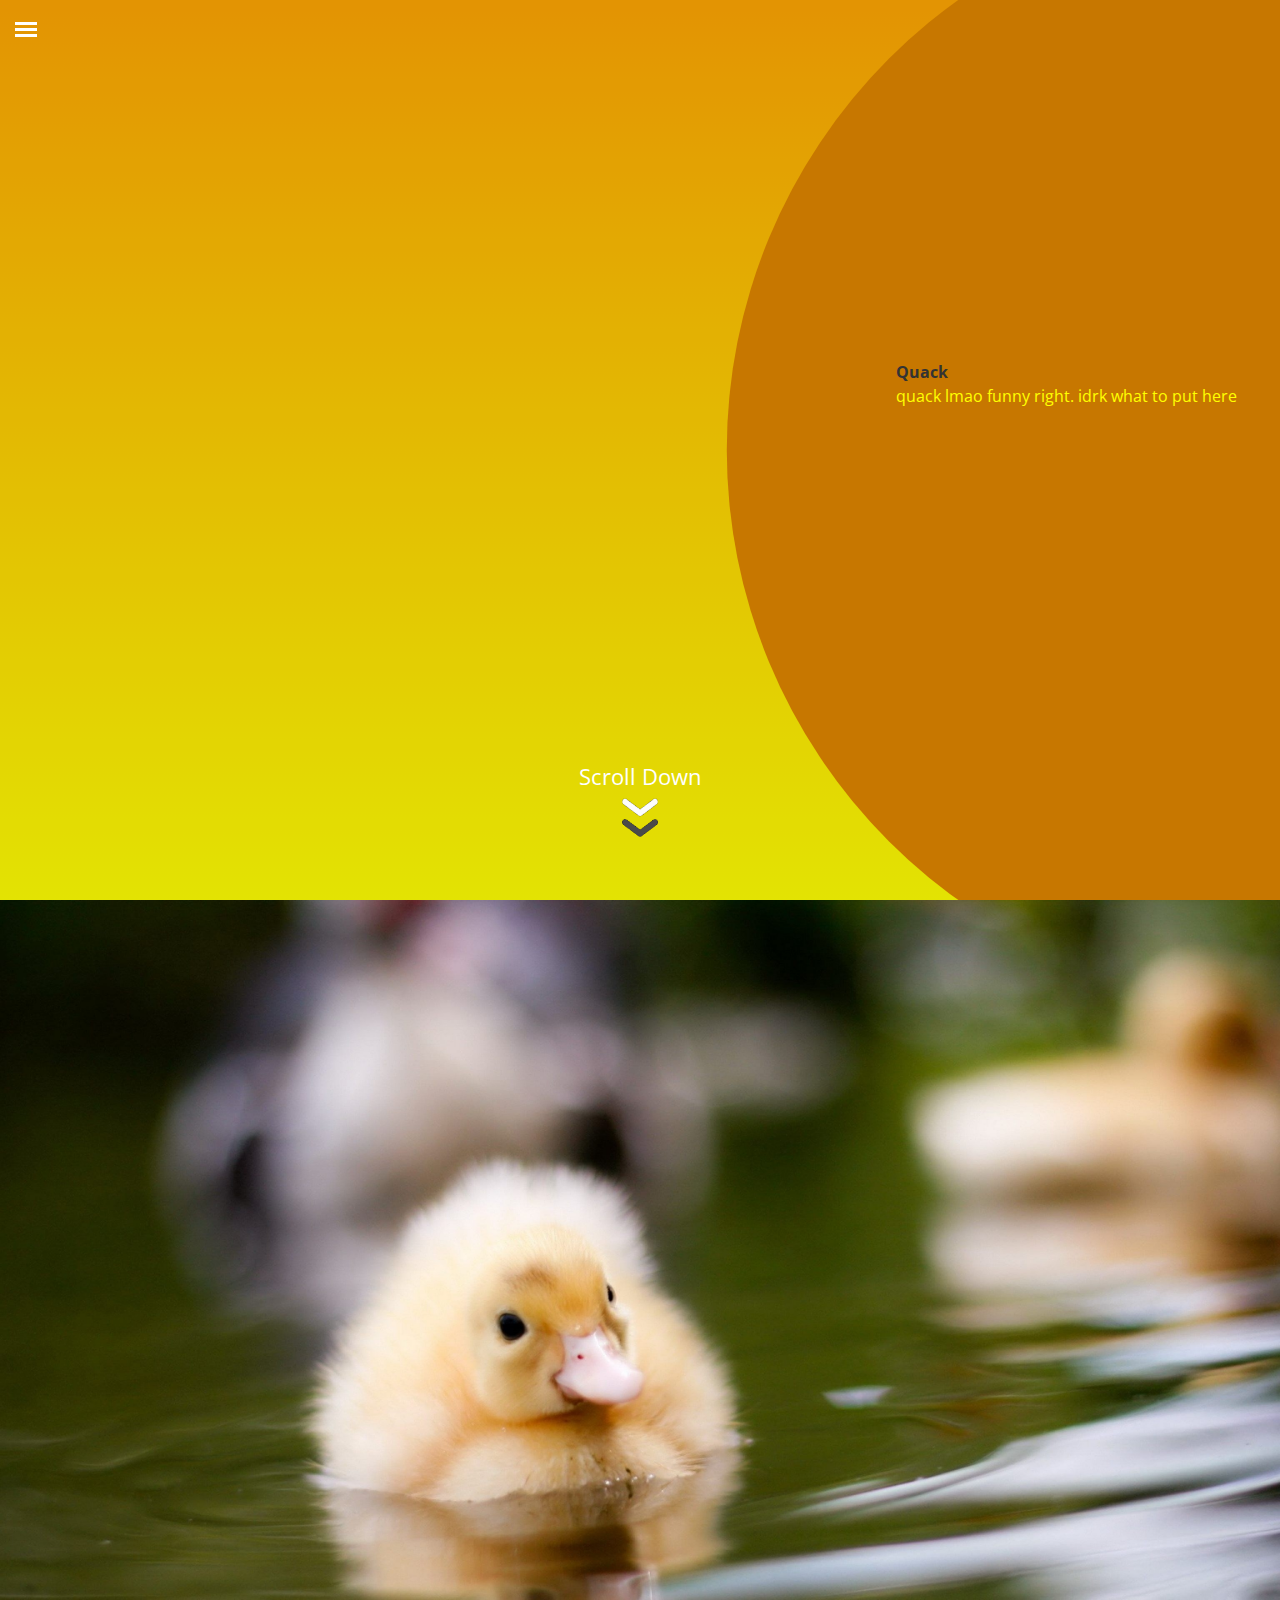
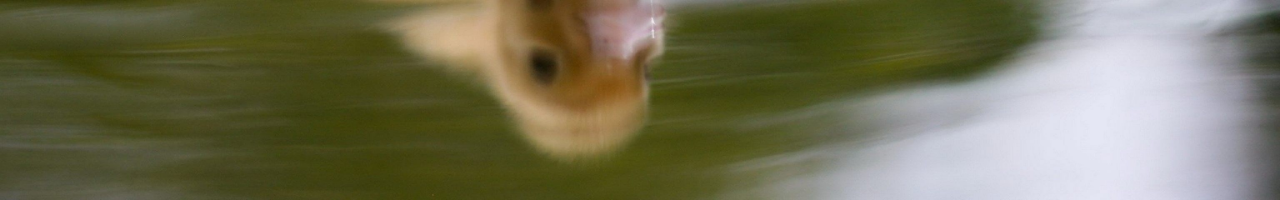
<file: index.html>
<!DOCTYPE html>
<link rel="stylesheet" href="index.css">
<script src="index.js"></script>
<div class="kek">
<body>
<div id="top">

  <div class="Square" id="Circle"></div>

  <input type="checkbox" class="openSidebarMenu" id="openSidebarMenu">
  <label for="openSidebarMenu" class="sidebarIconToggle">
    <div class="spinner diagonal part-1"></div>
    <div class="spinner horizontal"></div>
    <div class="spinner diagonal part-2"></div>
  </label>
  <div id="sidebarMenu">
    <ul class="sidebarMenuInner">
      <li><a href="#">Quack</a></li>
      <li><a href="#">Quack</a></li>
      <li><a href="#">Quack</a></li>
      <li><a href="https://random-d.uk/api/randomimg?t=1614883393190">Random Duck?</a></li>
      <li><a href="signups/signs.html">Log Out(andmore)</a></li>
    </ul>
<!--end of div for sidebar thing that i ended up just using it from like an old prodject-->
  </div>


  <div class="duckpeeking">

    <img class="duckpeekingimg" alt="duckpeeking" src="images/duckpeekin.png">
    <!--end of peekin duck div 🦆-->
  </div>



<div class="randomtext">
<p class="randomtexttext"><strong>Quack</strong> <br> quack lmao funny right. idrk what to put here</p>


<!--Dont ask why im putting a style here 😠😡-->

<style>


.randomtext p {

  animation: text-cha-cha-slide 1s ease-out 0s 1;
  
  top: 40%;
  left: 70%;
  position: absolute;
  z-index: 1000000000;
  color: yellow;
}


@keyframes text-cha-cha-slide {
  0% {
      transform: translateX(-100%);
    }
    100% {
      transform: translateX(0);
    }

}

/*end of random style that i put cause im tired of going back and forth and its just easier*/
</style>
<!--End of div for random text-->
</div>





<!--End of Div sections the top one, yeah like the main one ya know-->
</div>



<div class="Scroll-Section" onclick="location.href = '#middle';">
  <p>Scroll Down</p>
  <img src="images/ScrollDown.gif" alt="ScrollDown" id="Scroll-Down">
  <!--End of div for scroll ting-->
</div>




<div id="middle">



  </div>

  



<!--This is for the page load thing a ma jig-->
</div>
</file>
<file: index.css>
@import url("https://fonts.googleapis.com/css?family=Open+Sans:400,400i,700");
* {
    margin:0px;
    padding:0px;
    box-sizing:border-box;
    font-family:sans-serif;
      font-family: 'Open Sans', sans-serif;
      box-sizing: border-box;
      color: #333;
      font-size: 100%;
      line-height: 1.5;
   }
  

/* this is on the page load, to fade everything in */
/* i dont wanna delte ^ but rn im doing only circle cause nun to really "load in" */
/* top ten reasons why i should of just done a deadbar ;-; */
@keyframes slideInFromLeft {
    0% {
      transform: translateX(-100%);
    }
    100% {
      transform: translateX(0);
      
    }
  }


  
  .Square {
    background-color:#c77700;
    position: absolute;
    top:0;
    left:0;
    width: 100%;
    height: 100%;
    clip-path: circle(50% at right 50%);
    z-index: 1;
    animation: 1s ease-out 0s 1 slideInFromLeft;
    
  }


  body {
    background-color: #171717ce;
    background-image: linear-gradient(orange, yellow);
    height: 100vh;
    background-position: center;
    background-size: cover;
    background-repeat: no-repeat;
    background-attachment: fixed;
    z-index: 100;
  }
  
  html {
    scroll-behavior: smooth;

  }



  #top {
    height: 100vh;
    background-color: #1717171f;
    width: 100%;
    position: relative;
    -webkit-transition: transform .7s ease-in-out;
    -moz-transition: transform .7s ease-in-out;
    -ms-transition: transform .7s ease-in-out;
    -o-transition: transform .7s ease-in-out;
    transition: transform .7s ease-in-out;
  }



 .duckpeeking {
     position: absolute;
     left: 25%;
     top: 100%;
     z-index: 99;
 }


/* ok right under is osme */



#sidebarMenu {
  z-index: 11;
    height: 100%;
    position: fixed;
    left: 0;
    width: 250px;
    margin-top: 60px;
    transform: translateX(-250px);
    transition: transform 250ms ease-in-out;
    background: linear-gradient(180deg, rgb(226, 226, 8) 0%, orange 100%);
}
.sidebarMenuInner{
    margin:0;
    padding:0;
    border-top: 1px solid rgba(255, 255, 255, 0.10);
}
.sidebarMenuInner li{
    list-style: none;
    color: rgb(255, 255, 255);
    text-transform: uppercase;
    font-weight: bold;
    padding: 20px;
    cursor: pointer;
    border-bottom: 1px solid rgba(255, 255, 255, 0.10);
}
.sidebarMenuInner li span{
    display: block;
    font-size: 14px;
    color: rgba(255, 255, 255, 0.50);
}
.sidebarMenuInner li a{
    color: rgb(255, 255, 255);
    text-transform: uppercase;
    font-weight: bold;
    cursor: pointer;
    text-decoration: none;
}
input[type="checkbox"]:checked ~ #sidebarMenu {
    transform: translateX(0);
}

input[type=checkbox] {
    transition: all 0.3s;
    box-sizing: border-box;
    display: none;
}
.sidebarIconToggle {
    transition: all 0.3s;
    box-sizing: border-box;
    cursor: pointer;
    position: absolute;
    z-index: 99;
    height: 100%;
    width: 100%;
    top: 22px;
    left: 15px;
    height: 22px;
    width: 22px;
}
.spinner {
    transition: all 0.3s;
    box-sizing: border-box;
    position: absolute;
    height: 3px;
    width: 100%;
    background-color: rgb(255, 255, 255);
}
.horizontal {
    transition: all 0.3s;
    box-sizing: border-box;
    position: relative;
    float: left;
    margin-top: 3px;
}
.diagonal.part-1 {
    position: relative;
    transition: all 0.3s;
    box-sizing: border-box;
    float: left;
}
.diagonal.part-2 {
    transition: all 0.3s;
    box-sizing: border-box;
    position: relative;
    float: left;
    margin-top: 3px;
}
input[type=checkbox]:checked ~ .sidebarIconToggle > .horizontal {
    transition: all 0.3s;
    box-sizing: border-box;
    opacity: 0;
}
input[type=checkbox]:checked ~ .sidebarIconToggle > .diagonal.part-1 {
    transition: all 0.3s;
    box-sizing: border-box;
    transform: rotate(135deg);
    margin-top: 8px;
}
input[type=checkbox]:checked ~ .sidebarIconToggle > .diagonal.part-2 {
    transition: all 0.3s;
    box-sizing: border-box;
    transform: rotate(-135deg);
    margin-top: -9px;
}


  /* *mad* */


  #middle {
    background-image: url(images/duckbg1.jpg);
    background-position: center;
    background-size: cover;
    height: 100vh;
    width: 100%;
    position: relative;
    z-index: 100;
  }



/*adding rain img and making opacity 0*/ 
#middle:before { 
    content: ""; 
    position: absolute; 
    top: 0; 
    left: 0; 
    width: 100%; 
    height: 100%; 
    background-image: url(https://i.gifer.com/origin/74/74043b11818c7a40ae726b01c8eb4a43_w200.webp); 
    animation: rain 0.4s linear infinite; 
    opacity: 0; 
} 
/* just changing the position of image  
of rain using keyframes*/ 
@keyframes rain { 
    0% { 
        background-position: 0 0; 
        opacity: 1; 
    } 

    100% { 
        background-position: 8% 80%; 
        opacity: 1; 
    } 
} 



.Scroll-Section {
    text-align: center;
    position: absolute;
    left: 50%;
    transform: translate(-50%);
    bottom: 0;
    cursor: pointer;
    z-index: 2;
    scroll-behavior: smooth;
    animation: 1s ease-out 0s 1 slideInFromLeft;
  

  }
  
  .Scroll-Section p {
    position: absolute;
    left: 50%;
    top: 10%;
    transform: translate(-50%);
    width: 100%;
    font-size: 22px;
    scroll-behavior: smooth;
    color: white;
  }
  
  #Scroll-Down {
    width: 150px;
    scroll-behavior: smooth;
  }
</file>
